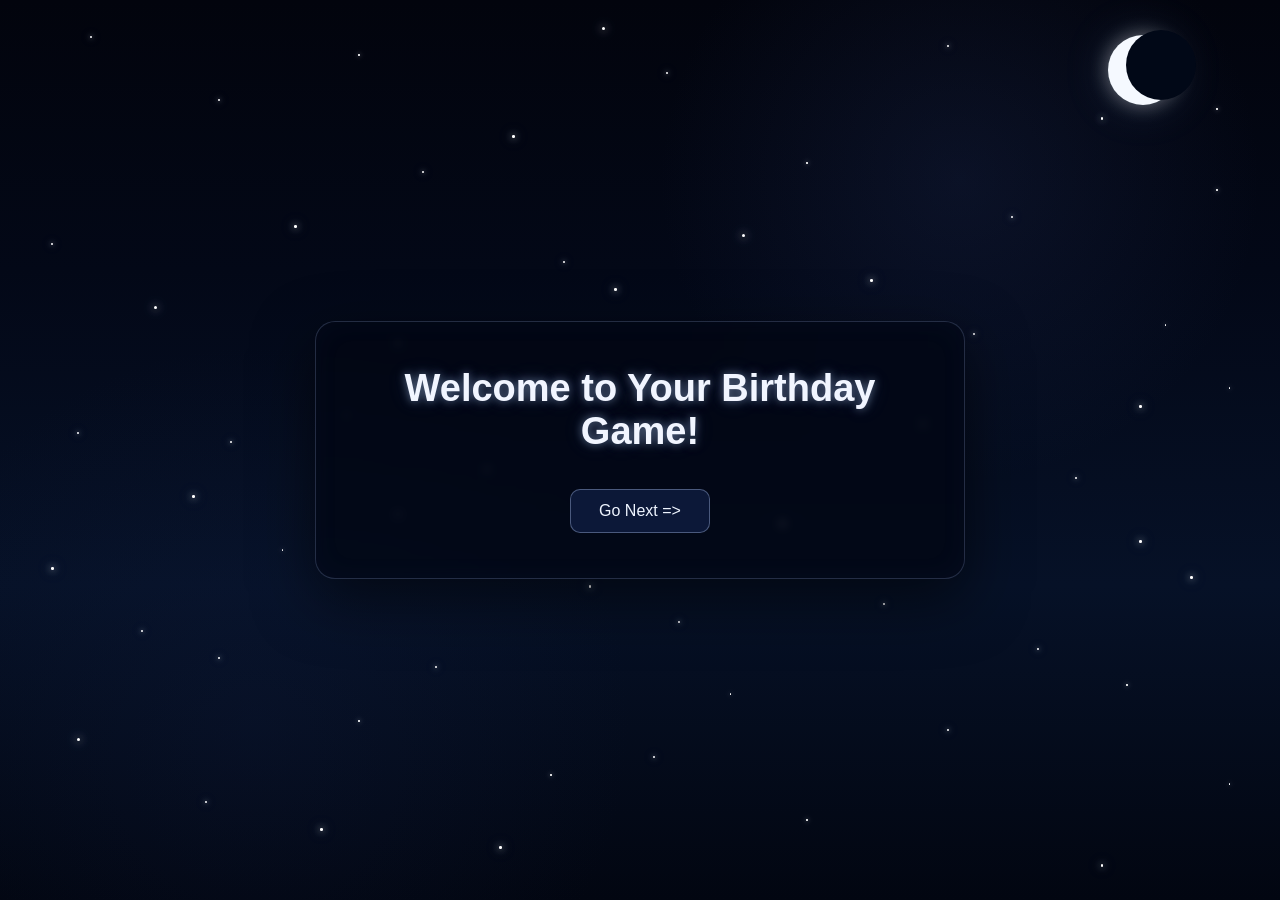
<file: index.html>
<!DOCTYPE html>
<html lang="en">

<head>
    <meta charset="UTF-8">
    <meta name="viewport" content="width=device-width, initial-scale=1.0">

    <title>Birthday Game</title>

    <link rel="stylesheet" href="style.css">
</head>

<body>

    <!-- ================= BACKGROUND STARS ================= -->

    <div class="stars">

        <div class="star"></div>
        <div class="star"></div>
        <div class="star"></div>
        <div class="star"></div>
        <div class="star"></div>
        <div class="star"></div>
        <div class="star"></div>
        <div class="star"></div>
        <div class="star"></div>
        <div class="star"></div>

        <div class="star"></div>
        <div class="star"></div>
        <div class="star"></div>
        <div class="star"></div>
        <div class="star"></div>
        <div class="star"></div>
        <div class="star"></div>
        <div class="star"></div>
        <div class="star"></div>
        <div class="star"></div>

        <div class="star"></div>
        <div class="star"></div>
        <div class="star"></div>
        <div class="star"></div>
        <div class="star"></div>
        <div class="star"></div>
        <div class="star"></div>
        <div class="star"></div>
        <div class="star"></div>
        <div class="star"></div>

        <div class="star"></div>
        <div class="star"></div>
        <div class="star"></div>
        <div class="star"></div>
        <div class="star"></div>
        <div class="star"></div>
        <div class="star"></div>
        <div class="star"></div>
        <div class="star"></div>
        <div class="star"></div>

        <div class="star"></div>
        <div class="star"></div>
        <div class="star"></div>
        <div class="star"></div>
        <div class="star"></div>
        <div class="star"></div>
        <div class="star"></div>
        <div class="star"></div>
        <div class="star"></div>
        <div class="star"></div>

        <div class="star"></div>
        <div class="star"></div>
        <div class="star"></div>
        <div class="star"></div>
        <div class="star"></div>
        <div class="star"></div>
        <div class="star"></div>
        <div class="star"></div>
        <div class="star"></div>
        <div class="star"></div>

    </div>

    <!-- ================= MOON ================= -->

    <div class="moon"></div>


    <!-- ================= GAME ================= -->

    <div class="container">

        <h1>Welcome to Your Birthday Game!</h1>

        <a href="task1.html" class="next-button">Go Next =></a>

    </div>

</body>

</html>
</file>
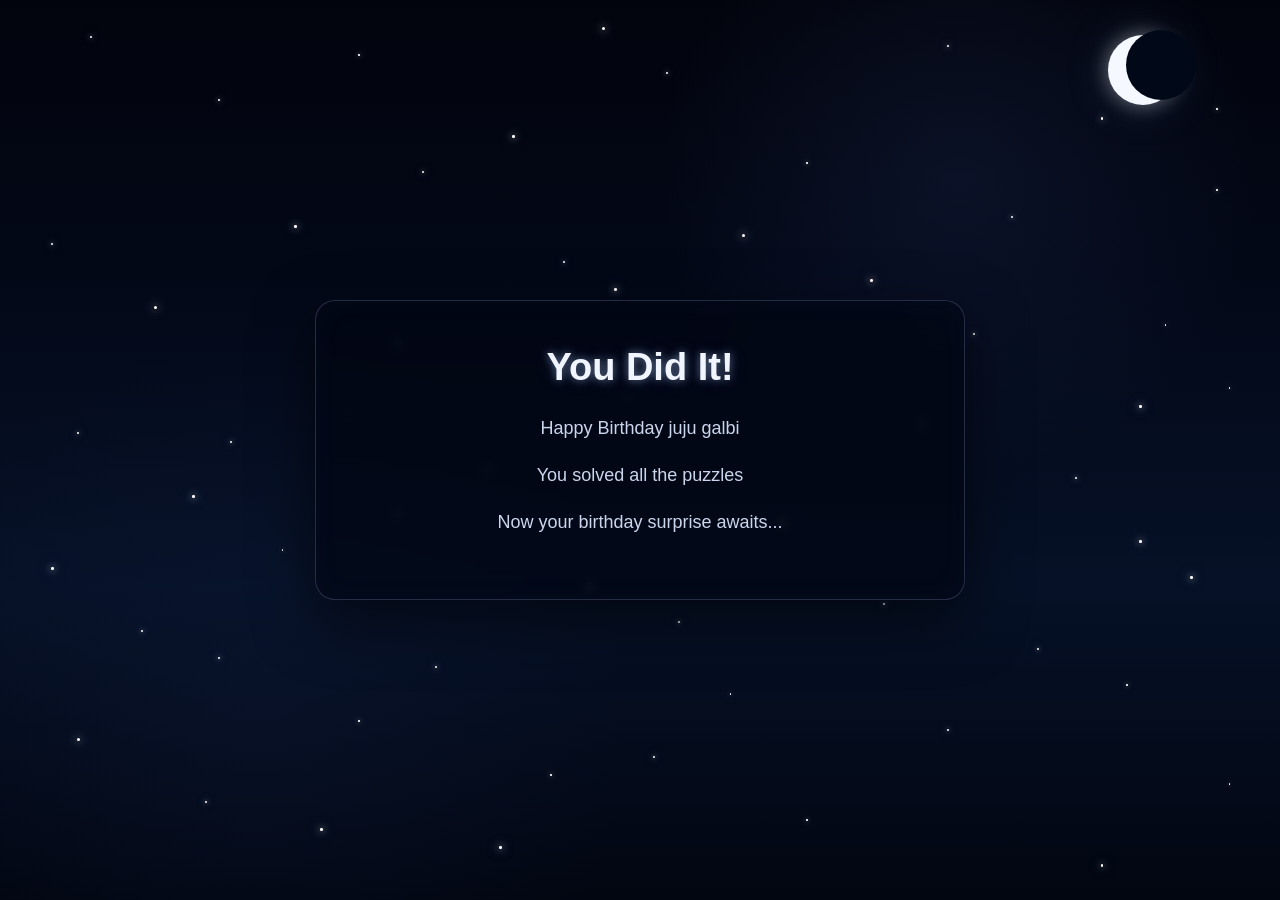
<file: final.html>
<!DOCTYPE html>
<html lang="en">

<head>
    <meta charset="UTF-8">
    <meta name="viewport" content="width=device-width, initial-scale=1.0">

    <title>Happy Birthday!</title>

    <link rel="stylesheet" href="style.css">
</head>

<body>

    <!-- ================= BACKGROUND STARS ================= -->

    <div class="stars">

        <div class="star"></div>
        <div class="star"></div>
        <div class="star"></div>
        <div class="star"></div>
        <div class="star"></div>
        <div class="star"></div>
        <div class="star"></div>
        <div class="star"></div>
        <div class="star"></div>
        <div class="star"></div>

        <div class="star"></div>
        <div class="star"></div>
        <div class="star"></div>
        <div class="star"></div>
        <div class="star"></div>
        <div class="star"></div>
        <div class="star"></div>
        <div class="star"></div>
        <div class="star"></div>
        <div class="star"></div>

        <div class="star"></div>
        <div class="star"></div>
        <div class="star"></div>
        <div class="star"></div>
        <div class="star"></div>
        <div class="star"></div>
        <div class="star"></div>
        <div class="star"></div>
        <div class="star"></div>
        <div class="star"></div>

        <div class="star"></div>
        <div class="star"></div>
        <div class="star"></div>
        <div class="star"></div>
        <div class="star"></div>
        <div class="star"></div>
        <div class="star"></div>
        <div class="star"></div>
        <div class="star"></div>
        <div class="star"></div>

        <div class="star"></div>
        <div class="star"></div>
        <div class="star"></div>
        <div class="star"></div>
        <div class="star"></div>
        <div class="star"></div>
        <div class="star"></div>
        <div class="star"></div>
        <div class="star"></div>
        <div class="star"></div>

        <div class="star"></div>
        <div class="star"></div>
        <div class="star"></div>
        <div class="star"></div>
        <div class="star"></div>
        <div class="star"></div>
        <div class="star"></div>
        <div class="star"></div>
        <div class="star"></div>
        <div class="star"></div>

    </div>

    <!-- ================= MOON ================= -->

    <div class="moon"></div>


    <!-- ================= FINAL MESSAGE ================= -->

    <div class="container">

        <h1>You Did It!</h1>

        <p>Happy Birthday juju galbi</p>

        <p>You solved all the puzzles</p>

        <p>Now your birthday surprise awaits...</p>

    </div>

</body>

</html>
</file>
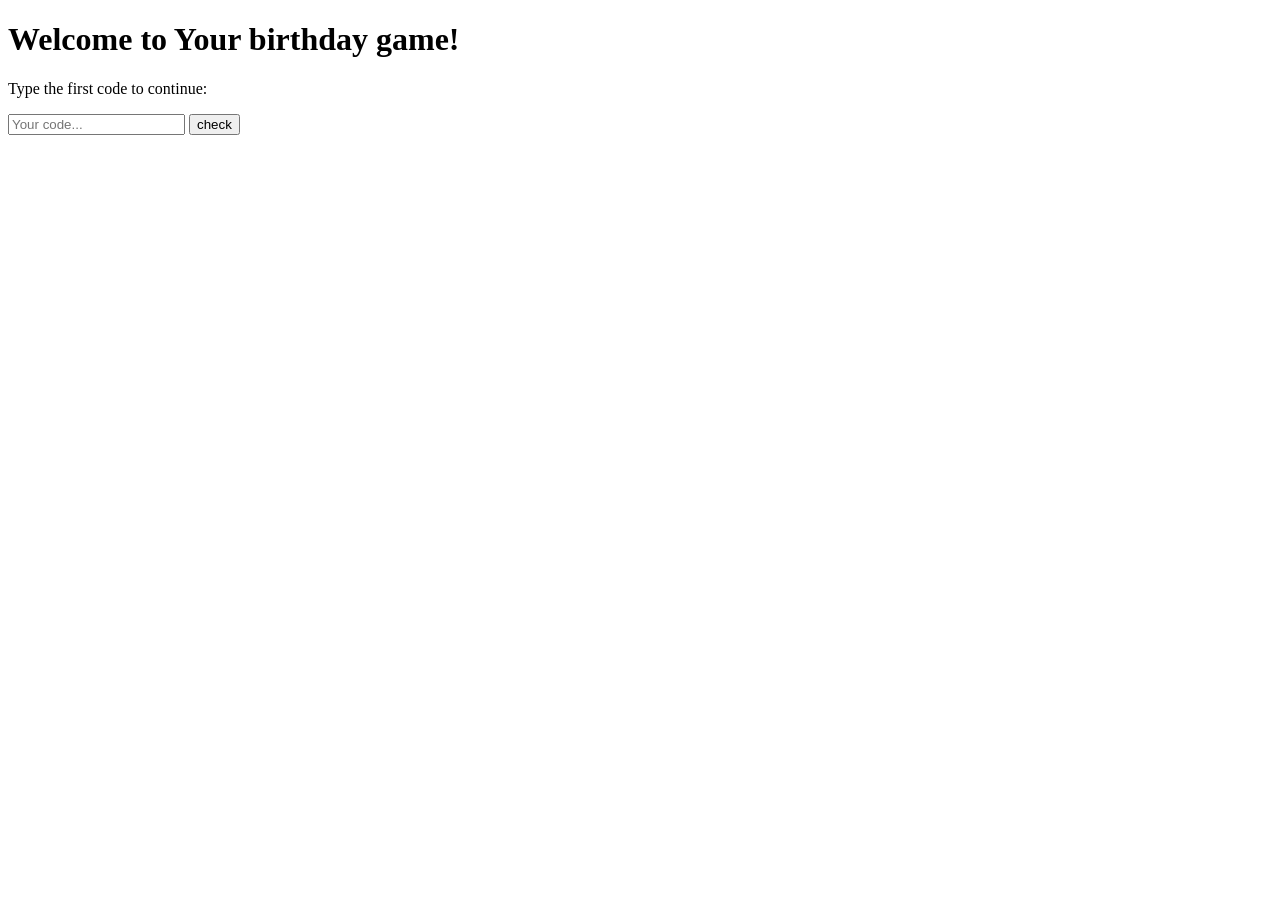
<file: hello.html>
<!DOCTYPE html>
<html lang="en">
<head>
    <meta charset="UTF-8">
    <meta name="viewport" content="width=device-width, initial-scale=1.0">
    <title>Birthday Game</title>
    <link rel="stylessheet" href="style.css">
    
</head>
<body>
    <div class="container">
        <h1>Welcome to Your birthday game!</h1>
        <p>Type the first code to continue:</p>
        <input type="text" id="codeInput" placeholder="Your code...">
        <button id="submitBtn">check</button>
        <p id="message"></p>
    </div>
    <script src="script.js"></script>
</body>
</html>
</file>
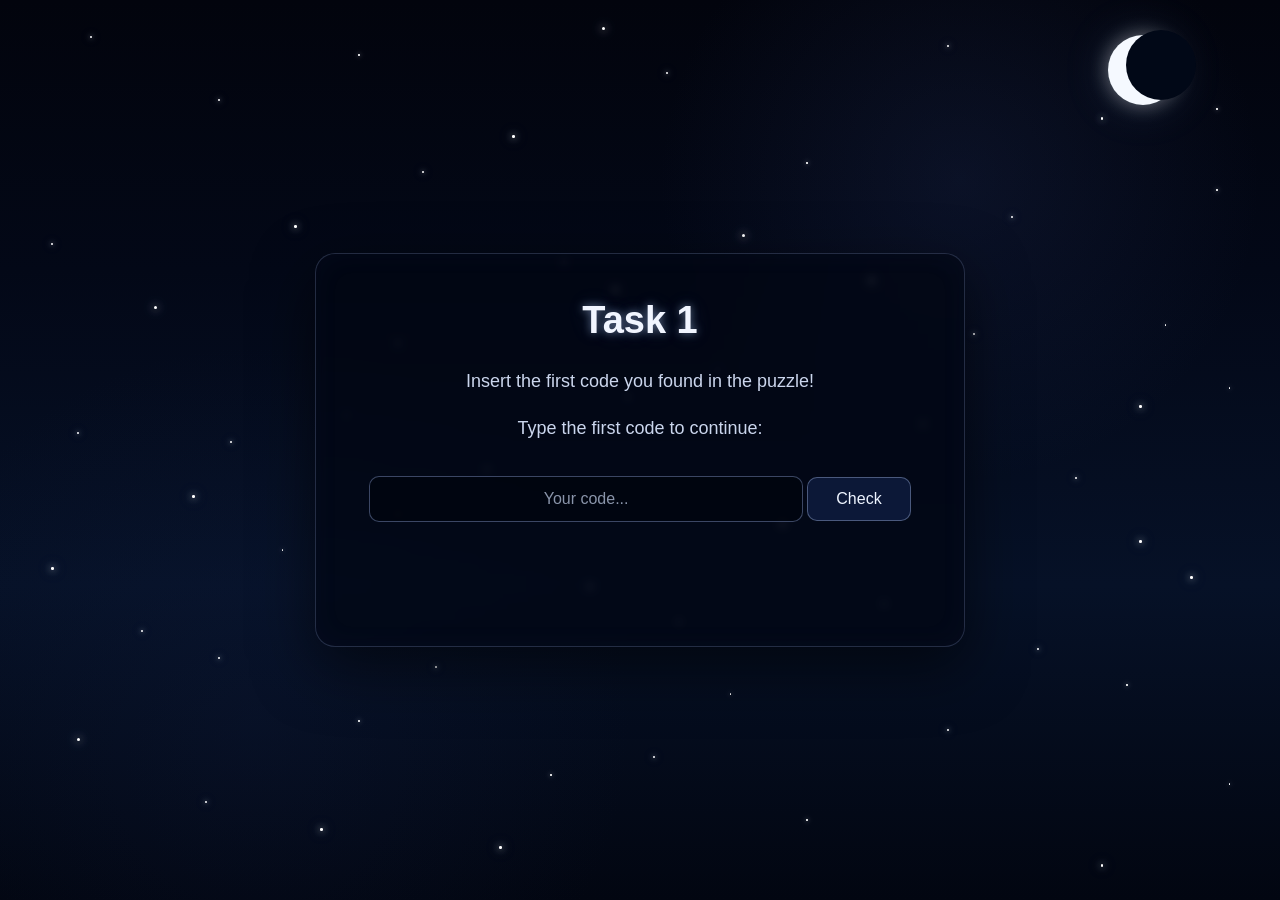
<file: task1.html>
<!DOCTYPE html>
<html lang="en">

<head>
    <meta charset="UTF-8">
    <meta name="viewport" content="width=device-width, initial-scale=1.0">

    <title>Task 1</title>

    <link rel="stylesheet" href="style.css">
</head>

<body>

    <!-- ================= BACKGROUND STARS ================= -->

    <div class="stars">

        <div class="star"></div>
        <div class="star"></div>
        <div class="star"></div>
        <div class="star"></div>
        <div class="star"></div>
        <div class="star"></div>
        <div class="star"></div>
        <div class="star"></div>
        <div class="star"></div>
        <div class="star"></div>

        <div class="star"></div>
        <div class="star"></div>
        <div class="star"></div>
        <div class="star"></div>
        <div class="star"></div>
        <div class="star"></div>
        <div class="star"></div>
        <div class="star"></div>
        <div class="star"></div>
        <div class="star"></div>

        <div class="star"></div>
        <div class="star"></div>
        <div class="star"></div>
        <div class="star"></div>
        <div class="star"></div>
        <div class="star"></div>
        <div class="star"></div>
        <div class="star"></div>
        <div class="star"></div>
        <div class="star"></div>

        <div class="star"></div>
        <div class="star"></div>
        <div class="star"></div>
        <div class="star"></div>
        <div class="star"></div>
        <div class="star"></div>
        <div class="star"></div>
        <div class="star"></div>
        <div class="star"></div>
        <div class="star"></div>

        <div class="star"></div>
        <div class="star"></div>
        <div class="star"></div>
        <div class="star"></div>
        <div class="star"></div>
        <div class="star"></div>
        <div class="star"></div>
        <div class="star"></div>
        <div class="star"></div>
        <div class="star"></div>

        <div class="star"></div>
        <div class="star"></div>
        <div class="star"></div>
        <div class="star"></div>
        <div class="star"></div>
        <div class="star"></div>
        <div class="star"></div>
        <div class="star"></div>
        <div class="star"></div>
        <div class="star"></div>

    </div>

    <!-- ================= MOON ================= -->

    <div class="moon"></div>


    <!-- ================= TASK ================= -->

    <div class="container">

        <h1>Task 1</h1>

        <p>Insert the first code you found in the puzzle!</p>

        <p>Type the first code to continue:</p>

        <input type="text" id="codeInput" placeholder="Your code...">

        <button id="submitBtn">Check</button>

        <p id="message"></p>

    </div>


    <script src="script.js"></script>

</body>

</html>
</file>
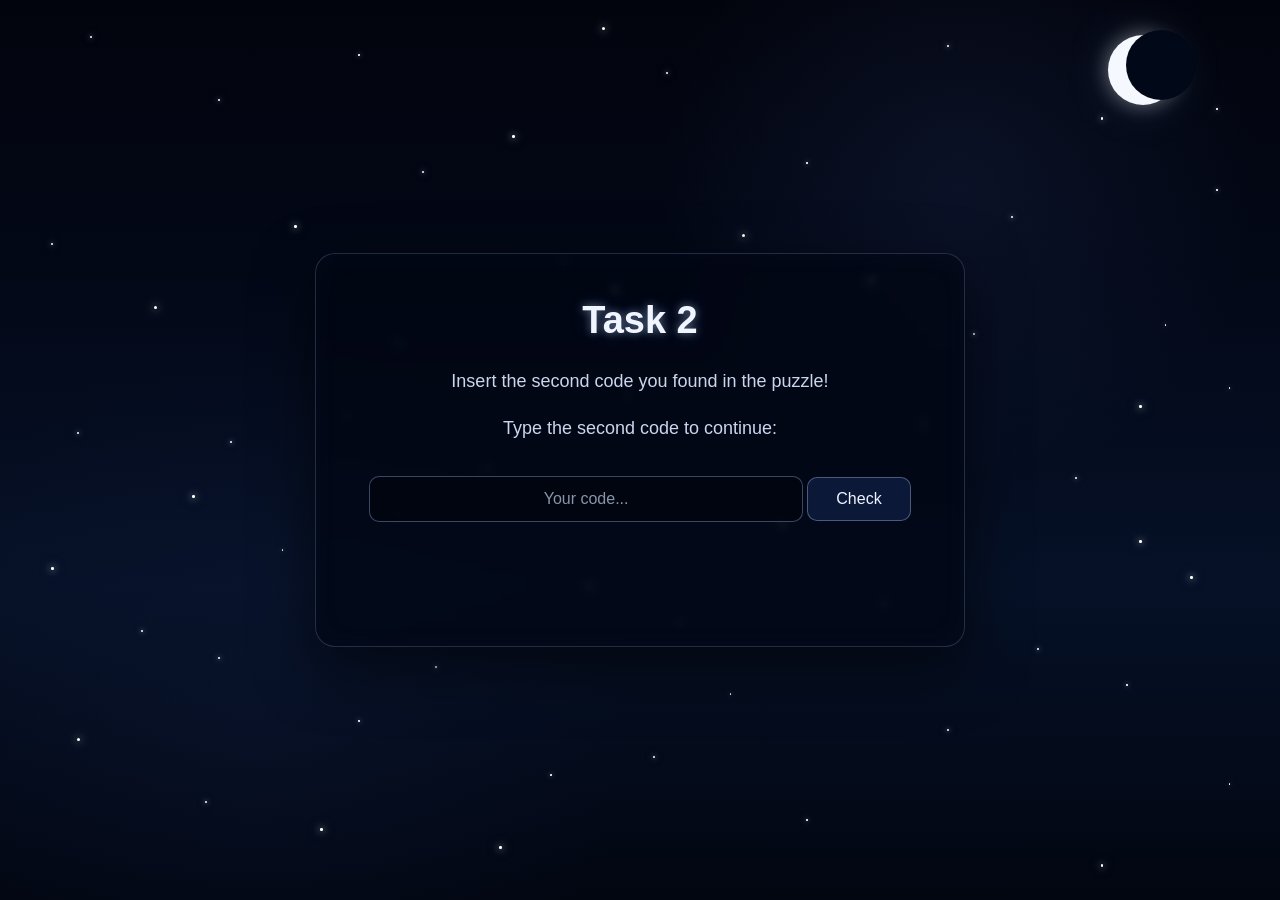
<file: task2.html>
<!DOCTYPE html>
<html lang="en">

<head>
    <meta charset="UTF-8">
    <meta name="viewport" content="width=device-width, initial-scale=1.0">

    <title>Task 2</title>

    <link rel="stylesheet" href="style.css">
</head>

<body>

    <!-- ================= BACKGROUND STARS ================= -->

    <div class="stars">

        <div class="star"></div>
        <div class="star"></div>
        <div class="star"></div>
        <div class="star"></div>
        <div class="star"></div>
        <div class="star"></div>
        <div class="star"></div>
        <div class="star"></div>
        <div class="star"></div>
        <div class="star"></div>

        <div class="star"></div>
        <div class="star"></div>
        <div class="star"></div>
        <div class="star"></div>
        <div class="star"></div>
        <div class="star"></div>
        <div class="star"></div>
        <div class="star"></div>
        <div class="star"></div>
        <div class="star"></div>

        <div class="star"></div>
        <div class="star"></div>
        <div class="star"></div>
        <div class="star"></div>
        <div class="star"></div>
        <div class="star"></div>
        <div class="star"></div>
        <div class="star"></div>
        <div class="star"></div>
        <div class="star"></div>

        <div class="star"></div>
        <div class="star"></div>
        <div class="star"></div>
        <div class="star"></div>
        <div class="star"></div>
        <div class="star"></div>
        <div class="star"></div>
        <div class="star"></div>
        <div class="star"></div>
        <div class="star"></div>

        <div class="star"></div>
        <div class="star"></div>
        <div class="star"></div>
        <div class="star"></div>
        <div class="star"></div>
        <div class="star"></div>
        <div class="star"></div>
        <div class="star"></div>
        <div class="star"></div>
        <div class="star"></div>

        <div class="star"></div>
        <div class="star"></div>
        <div class="star"></div>
        <div class="star"></div>
        <div class="star"></div>
        <div class="star"></div>
        <div class="star"></div>
        <div class="star"></div>
        <div class="star"></div>
        <div class="star"></div>

    </div>

    <!-- ================= MOON ================= -->

    <div class="moon"></div>


    <!-- ================= TASK ================= -->

    <div class="container">

        <h1>Task 2</h1>

        <p>Insert the second code you found in the puzzle!</p>

        <p>Type the second code to continue:</p>

        <input type="text" id="codeInput" placeholder="Your code...">

        <button id="submitBtn">Check</button>

        <p id="message"></p>

    </div>


    <script src="script.js"></script>

</body>

</html>
</file>
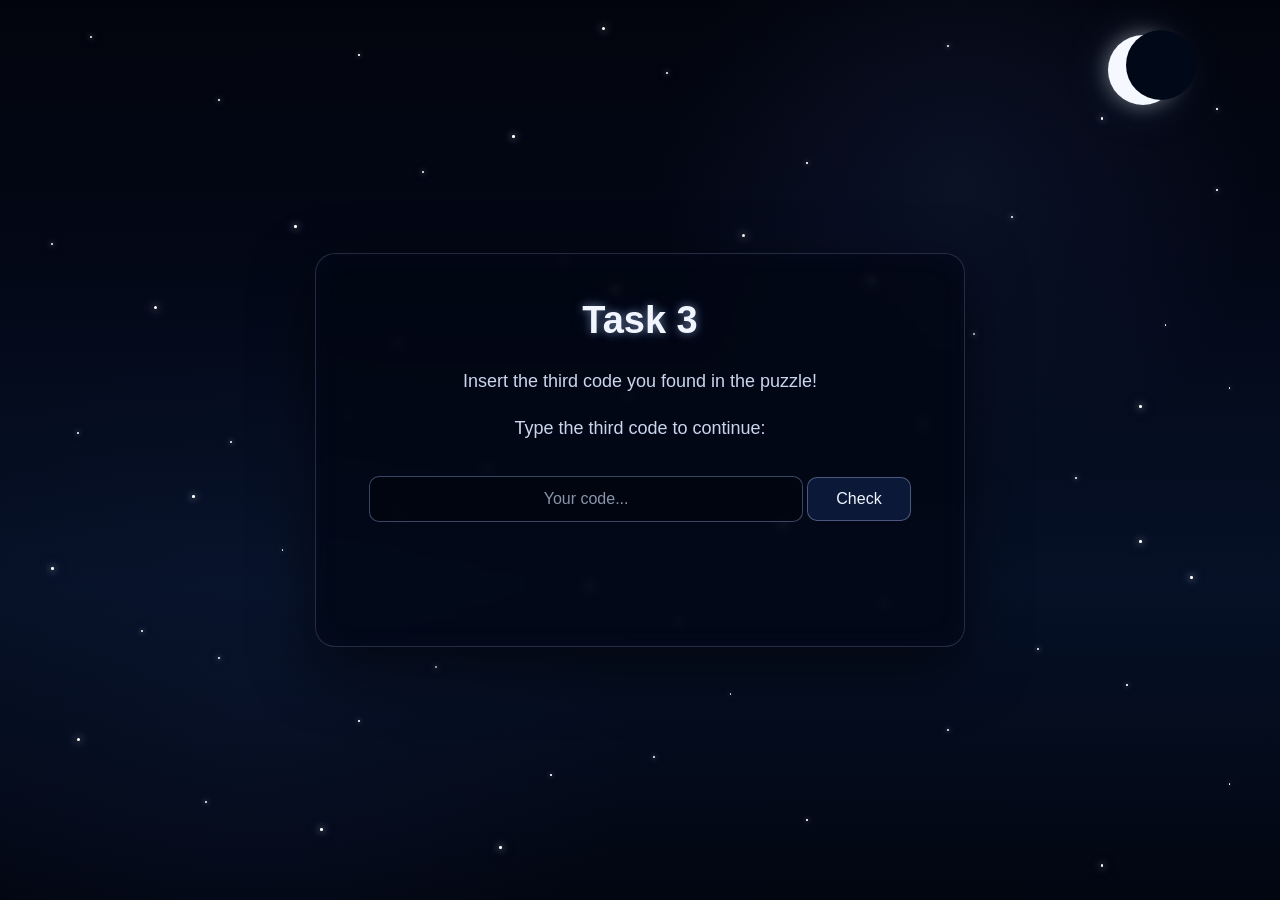
<file: task3.html>
<!DOCTYPE html>
<html lang="en">

<head>
    <meta charset="UTF-8">
    <meta name="viewport" content="width=device-width, initial-scale=1.0">

    <title>Task 3</title>

    <link rel="stylesheet" href="style.css">
</head>

<body>

    <!-- ================= BACKGROUND STARS ================= -->

    <div class="stars">

        <div class="star"></div>
        <div class="star"></div>
        <div class="star"></div>
        <div class="star"></div>
        <div class="star"></div>
        <div class="star"></div>
        <div class="star"></div>
        <div class="star"></div>
        <div class="star"></div>
        <div class="star"></div>

        <div class="star"></div>
        <div class="star"></div>
        <div class="star"></div>
        <div class="star"></div>
        <div class="star"></div>
        <div class="star"></div>
        <div class="star"></div>
        <div class="star"></div>
        <div class="star"></div>
        <div class="star"></div>

        <div class="star"></div>
        <div class="star"></div>
        <div class="star"></div>
        <div class="star"></div>
        <div class="star"></div>
        <div class="star"></div>
        <div class="star"></div>
        <div class="star"></div>
        <div class="star"></div>
        <div class="star"></div>

        <div class="star"></div>
        <div class="star"></div>
        <div class="star"></div>
        <div class="star"></div>
        <div class="star"></div>
        <div class="star"></div>
        <div class="star"></div>
        <div class="star"></div>
        <div class="star"></div>
        <div class="star"></div>

        <div class="star"></div>
        <div class="star"></div>
        <div class="star"></div>
        <div class="star"></div>
        <div class="star"></div>
        <div class="star"></div>
        <div class="star"></div>
        <div class="star"></div>
        <div class="star"></div>
        <div class="star"></div>

        <div class="star"></div>
        <div class="star"></div>
        <div class="star"></div>
        <div class="star"></div>
        <div class="star"></div>
        <div class="star"></div>
        <div class="star"></div>
        <div class="star"></div>
        <div class="star"></div>
        <div class="star"></div>

    </div>

    <!-- ================= MOON ================= -->

    <div class="moon"></div>


    <!-- ================= TASK ================= -->

    <div class="container">

        <h1>Task 3</h1>

        <p>Insert the third code you found in the puzzle!</p>

        <p>Type the third code to continue:</p>

        <input type="text" id="codeInput" placeholder="Your code...">

        <button id="submitBtn">Check</button>

        <p id="message"></p>

    </div>


    <script src="script.js"></script>

</body>

</html>
</file>
<file: style.css>
/* =========================
   REALISTIC STARRY NIGHT
   ========================= */

* {
    box-sizing: border-box;
}

html,
body {
    width: 100%;
    min-height: 100%;
    margin: 0;
}

body {
    min-height: 100vh;
    position: relative;
    overflow-x: hidden;

    /* Deep realistic night sky */
    background:
        radial-gradient(circle at 75% 20%, rgba(35, 50, 95, 0.25), transparent 25%),
        radial-gradient(circle at 20% 80%, rgba(20, 35, 75, 0.2), transparent 30%),
        linear-gradient(
            to bottom,
            #02040d 0%,
            #030817 30%,
            #061127 65%,
            #020611 100%
        );

    color: #e8efff;
    font-family: Arial, sans-serif;

    display: flex;
    justify-content: center;
    align-items: center;
}

/* ================= STARS ================= */

.stars {
    position: fixed;
    inset: 0;
    pointer-events: none;
    z-index: 0;
}

.star {
    position: absolute;

    width: 2px;
    height: 2px;

    background: white;
    border-radius: 50%;

    box-shadow:
        0 0 5px rgba(255, 255, 255, 0.8),
        0 0 10px rgba(200, 220, 255, 0.5);

    animation: twinkle 3s infinite ease-in-out;
}


/* ================= STAR POSITIONS ================= */

/* Top area */

.star:nth-child(1)  { top: 4%;  left: 7%;  animation-delay: .2s; }
.star:nth-child(2)  { top: 11%; left: 17%; animation-delay: 1.7s; }
.star:nth-child(3)  { top: 6%;  left: 28%; animation-delay: .8s; }
.star:nth-child(4)  { top: 15%; left: 40%; animation-delay: 2.3s; }
.star:nth-child(5)  { top: 8%;  left: 52%; animation-delay: .4s; }
.star:nth-child(6)  { top: 18%; left: 63%; animation-delay: 1.2s; }
.star:nth-child(7)  { top: 5%;  left: 74%; animation-delay: 2.1s; }
.star:nth-child(8)  { top: 13%; left: 86%; animation-delay: .6s; }
.star:nth-child(9)  { top: 21%; left: 95%; animation-delay: 1.9s; }


/* Upper middle */

.star:nth-child(10) { top: 27%; left: 4%;  animation-delay: 1.1s; }
.star:nth-child(11) { top: 34%; left: 12%; animation-delay: 2.6s; }
.star:nth-child(12) { top: 25%; left: 23%; animation-delay: .7s; }
.star:nth-child(13) { top: 38%; left: 31%; animation-delay: 1.8s; }
.star:nth-child(14) { top: 29%; left: 44%; animation-delay: .3s; }
.star:nth-child(15) { top: 41%; left: 56%; animation-delay: 2.4s; }
.star:nth-child(16) { top: 31%; left: 68%; animation-delay: 1.3s; }
.star:nth-child(17) { top: 24%; left: 79%; animation-delay: 2.8s; }
.star:nth-child(18) { top: 36%; left: 91%; animation-delay: .9s; }


/* Middle */

.star:nth-child(19) { top: 48%; left: 6%;  animation-delay: 2.2s; }
.star:nth-child(20) { top: 55%; left: 15%; animation-delay: .5s; }
.star:nth-child(21) { top: 46%; left: 27%; animation-delay: 1.6s; }
.star:nth-child(22) { top: 52%; left: 38%; animation-delay: 2.7s; }
.star:nth-child(23) { top: 44%; left: 49%; animation-delay: .8s; }
.star:nth-child(24) { top: 58%; left: 61%; animation-delay: 1.4s; }
.star:nth-child(25) { top: 47%; left: 72%; animation-delay: 2.5s; }
.star:nth-child(26) { top: 53%; left: 84%; animation-delay: .1s; }
.star:nth-child(27) { top: 43%; left: 96%; animation-delay: 1.9s; }


/* Lower middle */

.star:nth-child(28) { top: 63%; left: 4%;  animation-delay: .6s; }
.star:nth-child(29) { top: 70%; left: 11%; animation-delay: 2.1s; }
.star:nth-child(30) { top: 61%; left: 22%; animation-delay: 1.3s; }
.star:nth-child(31) { top: 74%; left: 34%; animation-delay: 2.8s; }
.star:nth-child(32) { top: 65%; left: 46%; animation-delay: .4s; }
.star:nth-child(33) { top: 77%; left: 57%; animation-delay: 1.7s; }
.star:nth-child(34) { top: 67%; left: 69%; animation-delay: 2.4s; }
.star:nth-child(35) { top: 72%; left: 81%; animation-delay: .9s; }
.star:nth-child(36) { top: 64%; left: 93%; animation-delay: 1.5s; }


/* Bottom */

.star:nth-child(37) { top: 82%; left: 6%;  animation-delay: 2.5s; }
.star:nth-child(38) { top: 89%; left: 16%; animation-delay: .3s; }
.star:nth-child(39) { top: 80%; left: 28%; animation-delay: 1.8s; }
.star:nth-child(40) { top: 94%; left: 39%; animation-delay: .7s; }
.star:nth-child(41) { top: 84%; left: 51%; animation-delay: 2.2s; }
.star:nth-child(42) { top: 91%; left: 63%; animation-delay: 1.1s; }
.star:nth-child(43) { top: 81%; left: 74%; animation-delay: 2.7s; }
.star:nth-child(44) { top: 96%; left: 86%; animation-delay: .5s; }
.star:nth-child(45) { top: 87%; left: 96%; animation-delay: 1.6s; }


/* Extra scattered stars */

.star:nth-child(46) { top: 3%;  left: 47%; animation-delay: 2.9s; }
.star:nth-child(47) { top: 19%; left: 33%; animation-delay: .2s; }
.star:nth-child(48) { top: 32%; left: 48%; animation-delay: 1.5s; }
.star:nth-child(49) { top: 57%; left: 31%; animation-delay: 2.3s; }
.star:nth-child(50) { top: 69%; left: 53%; animation-delay: .8s; }
.star:nth-child(51) { top: 76%; left: 88%; animation-delay: 1.9s; }
.star:nth-child(52) { top: 92%; left: 25%; animation-delay: 2.6s; }
.star:nth-child(53) { top: 37%; left: 76%; animation-delay: .4s; }
.star:nth-child(54) { top: 12%; left: 95%; animation-delay: 1.2s; }
.star:nth-child(55) { top: 49%; left: 18%; animation-delay: 2.8s; }
.star:nth-child(56) { top: 60%; left: 89%; animation-delay: .6s; }
.star:nth-child(57) { top: 86%; left: 43%; animation-delay: 1.4s; }
.star:nth-child(58) { top: 26%; left: 58%; animation-delay: 2.1s; }
.star:nth-child(59) { top: 73%; left: 17%; animation-delay: .9s; }
.star:nth-child(60) { top: 45%; left: 89%; animation-delay: 2.5s; }


/* ================= STAR VARIETY ================= */

/* Small stars */

.star:nth-child(3n) {
    width: 1.5px;
    height: 1.5px;
    box-shadow: 0 0 5px rgba(255,255,255,.7);
}


/* Medium stars */

.star:nth-child(4n) {
    width: 2.5px;
    height: 2.5px;
    box-shadow:
        0 0 7px rgba(255,255,255,.9),
        0 0 13px rgba(200,220,255,.5);
}


/* A few brighter stars */

.star:nth-child(11),
.star:nth-child(24),
.star:nth-child(37),
.star:nth-child(46),
.star:nth-child(58) {
    width: 3px;
    height: 3px;

    box-shadow:
        0 0 8px white,
        0 0 16px rgba(210,225,255,.8),
        0 0 25px rgba(170,200,255,.35);
}


/* ================= TWINKLE ================= */

@keyframes twinkle {

    0% {
        opacity: 0;
        transform: scale(.4);
    }

    15% {
        opacity: .15;
        transform: scale(.6);
    }

    35% {
        opacity: .8;
        transform: scale(1);
    }

    50% {
        opacity: 1;
        transform: scale(1.15);
    }

    65% {
        opacity: .7;
        transform: scale(.9);
    }

    82% {
        opacity: .15;
        transform: scale(.6);
    }

    100% {
        opacity: 0;
        transform: scale(.4);
    }
}


/* ================= MOON ================= */

.moon {
    position: fixed;

    top: 35px;
    right: 8%;

    width: 70px;
    height: 70px;

    background: #f5f9ff;

    border-radius: 50%;

    box-shadow:
        0 0 20px rgba(255,255,255,.4),
        0 0 50px rgba(150,200,255,.15);

    z-index: 1;
}

.moon::after {
    content: "";

    position: absolute;

    top: -5px;
    left: 18px;

    width: 70px;
    height: 70px;

    background: #010817;

    border-radius: 50%;
}
/* =========================
   GAME CONTAINER
   ========================= */

.container {
    position: relative;
    z-index: 5;

    width: min(90%, 650px);

    padding: 45px 35px;

    text-align: center;

    background: rgba(2, 6, 18, 0.72);

    border: 1px solid rgba(170, 195, 255, 0.2);

    border-radius: 20px;

    box-shadow:
        0 20px 60px rgba(0, 0, 0, 0.55),
        inset 0 0 30px rgba(100, 130, 200, 0.04);

    backdrop-filter: blur(4px);
}


/* =========================
   TITLE
   ========================= */

h1 {
    margin-top: 0;

    color: #f1f5ff;

    font-size: 38px;

    text-shadow:
        0 0 8px rgba(190, 215, 255, 0.5),
        0 0 20px rgba(100, 140, 220, 0.2);
}


/* =========================
   TEXT
   ========================= */

p {
    color: #cbd6ed;

    font-size: 18px;

    line-height: 1.6;
}


/* =========================
   INPUT
   ========================= */

input {
    width: 75%;

    padding: 13px 16px;

    margin: 15px 0;

    border: 1px solid rgba(170, 195, 255, 0.35);

    border-radius: 10px;

    outline: none;

    background: rgba(0, 5, 15, 0.7);

    color: white;

    font-size: 16px;

    text-align: center;

    transition: 0.3s;
}

input::placeholder {
    color: #8995aa;
}

input:focus {
    border-color: rgba(210, 225, 255, 0.7);

    box-shadow:
        0 0 12px rgba(150, 180, 255, 0.2);
}


/* =========================
   BUTTON
   ========================= */

button,
.next-button {
    display: inline-block;

    padding: 12px 28px;

    margin-top: 10px;

    border: 1px solid rgba(190, 210, 255, 0.35);

    border-radius: 10px;

    background: rgba(15, 30, 65, 0.8);

    color: #eef4ff;

    font-size: 16px;

    text-decoration: none;

    cursor: pointer;

    transition: all 0.3s ease;
}

button:hover,
.next-button:hover {
    background: rgba(30, 55, 100, 0.9);

    box-shadow:
        0 0 18px rgba(150, 180, 255, 0.25);

    transform: translateY(-2px);
}


/* =========================
   MESSAGE
   ========================= */

#message {
    min-height: 28px;

    margin-top: 18px;

    color: #dce8ff;

    font-weight: 600;
}


/* =========================
   IMAGES
   ========================= */

img {
    max-width: 100%;

    border-radius: 15px;

    box-shadow:
        0 10px 35px rgba(0, 0, 0, 0.5);
}


/* =========================
   STAR ANIMATIONS
   ========================= */

/* Very slow overall change */
@keyframes starsOverall {

    0% {
        opacity: 0.65;
    }

    20% {
        opacity: 0.9;
    }

    40% {
        opacity: 0.75;
    }

    60% {
        opacity: 1;
    }

    80% {
        opacity: 0.7;
    }

    100% {
        opacity: 0.9;
    }
}


/* Creates sudden-looking individual twinkles */
@keyframes twinkleStars {

    0% {
        opacity: 0.85;
    }

    8% {
        opacity: 0.25;
    }

    15% {
        opacity: 0.95;
    }

    23% {
        opacity: 0.4;
    }

    32% {
        opacity: 1;
    }

    45% {
        opacity: 0.35;
    }

    57% {
        opacity: 0.9;
    }

    68% {
        opacity: 0.2;
    }

    76% {
        opacity: 1;
    }

    88% {
        opacity: 0.45;
    }

    100% {
        opacity: 0.85;
    }
}


/* Moon breathing very subtly */
@keyframes moonGlow {

    from {
        filter: brightness(0.95);
    }

    to {
        filter: brightness(1.08);
    }
}


/* =========================
   MOBILE
   ========================= */

@media (max-width: 600px) {

    .container {
        padding: 35px 22px;
    }

    h1 {
        font-size: 30px;
    }

    p {
        font-size: 16px;
    }

    input {
        width: 90%;
    }

    .moon {
        width: 90px;
        height: 90px;

        top: 5%;
        right: 5%;
    }
}
</file>
